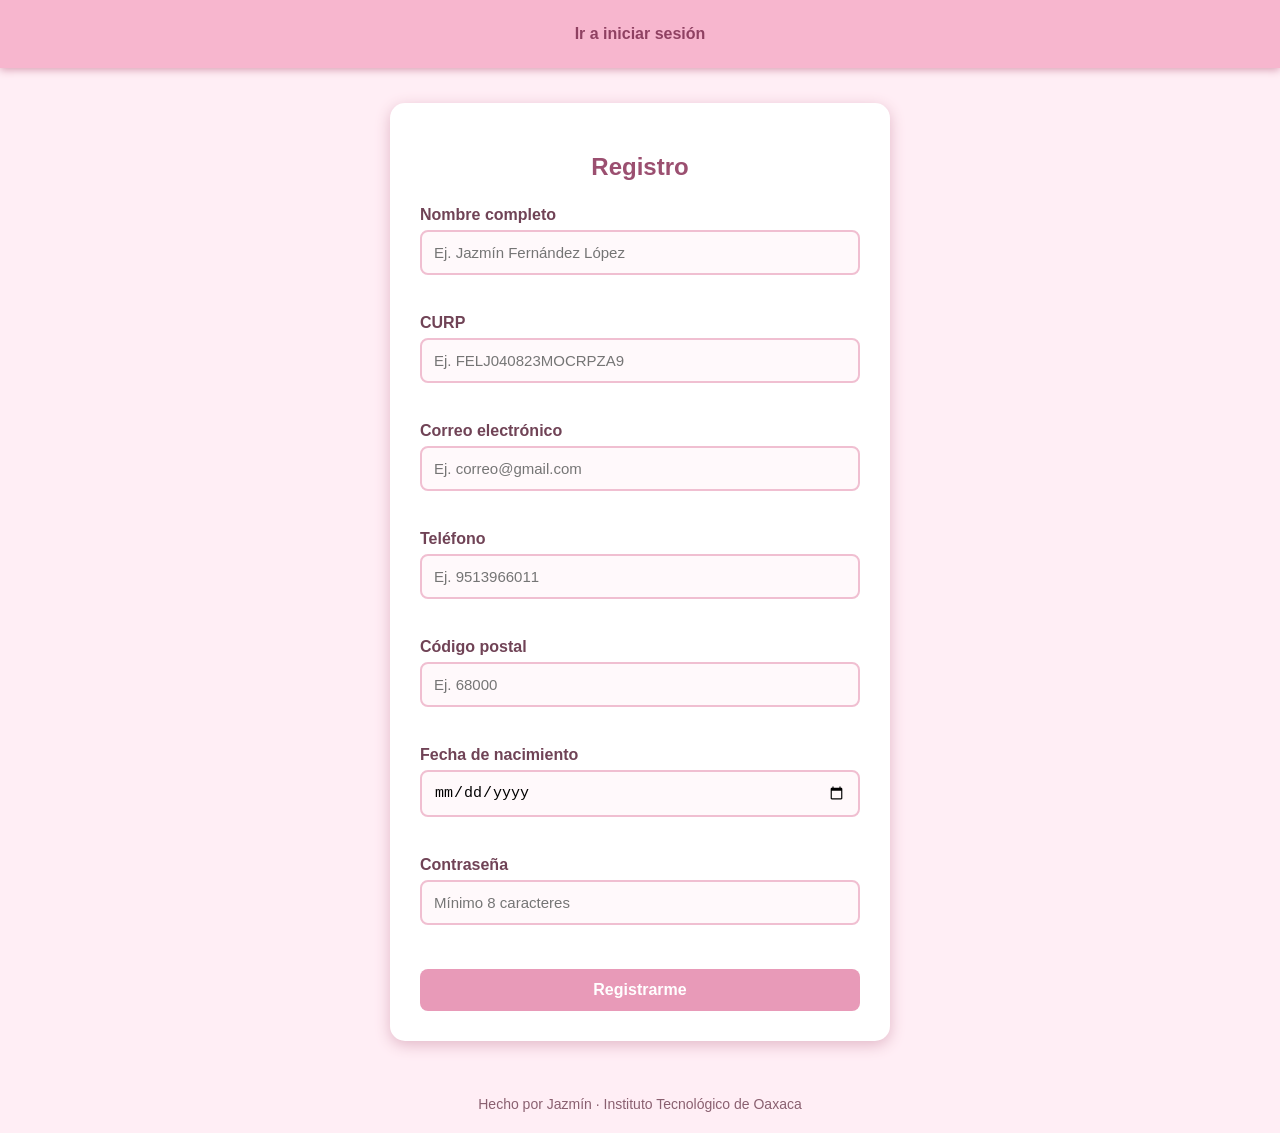
<file: index.html>
<!DOCTYPE html>
<html lang="es">
<head>
    <meta charset="UTF-8">
    <meta name="viewport" content="width=device-width, initial-scale=1.0">
    <title>Registro</title>
    <link rel="stylesheet" href="css/styles.css">
</head>
<body>
<header>
    <nav>
        <a href="login.html">Ir a iniciar sesión</a>
    </nav>
</header>
<div class="caja">
    <h2>Registro</h2>
    <form id="formularioRegistro">

        <label for="nombre">Nombre completo</label>
        <input type="text" id="nombre" placeholder="Ej. Jazmín Fernández López">
        <div class="error" id="errorNombre"></div>

        <label for="curp">CURP</label>
        <input type="text" id="curp" placeholder="Ej. FELJ040823MOCRPZA9">
        <div class="error" id="errorCurp"></div>

        <label for="correo">Correo electrónico</label>
        <input type="text" id="correo" placeholder="Ej. correo@gmail.com">
        <div class="error" id="errorCorreo"></div>

        <label for="telefono">Teléfono</label>
        <input type="text" id="telefono" placeholder="Ej. 9513966011">
        <div class="error" id="errorTelefono"></div>

        <label for="codigoPostal">Código postal</label>
        <input type="text" id="codigoPostal" placeholder="Ej. 68000">
        <div class="error" id="errorCP"></div>

        <label for="fechaNacimiento">Fecha de nacimiento</label>
        <input type="date" id="fechaNacimiento" max="">
        <div class="error" id="errorFecha"></div>

        <label for="password">Contraseña</label>
        <input type="password" id="password" placeholder="Mínimo 8 caracteres">
        <div class="error" id="errorPassword"></div>

        <button type="submit">Registrarme</button>

    </form>
</div>
<div class="fondo-modal" id="modal">
    <div class="modal">

        <h2>Datos registrados correctamente</h2>

        <p>Estos son tus datos:</p>
        <div class="datos-registrados" id="datosRegistrados"></div>
        <button type="button" id="irLogin">Ir a iniciar sesión</button>
        <button type="button" id="cerrar">Cerrar</button>
    </div>
</div>
<footer>
    Hecho por Jazmín · Instituto Tecnológico de Oaxaca
</footer>
<script src="js/utileria.js"></script>
<script src="js/Registro.js"></script>
</body>
</html>
</file>
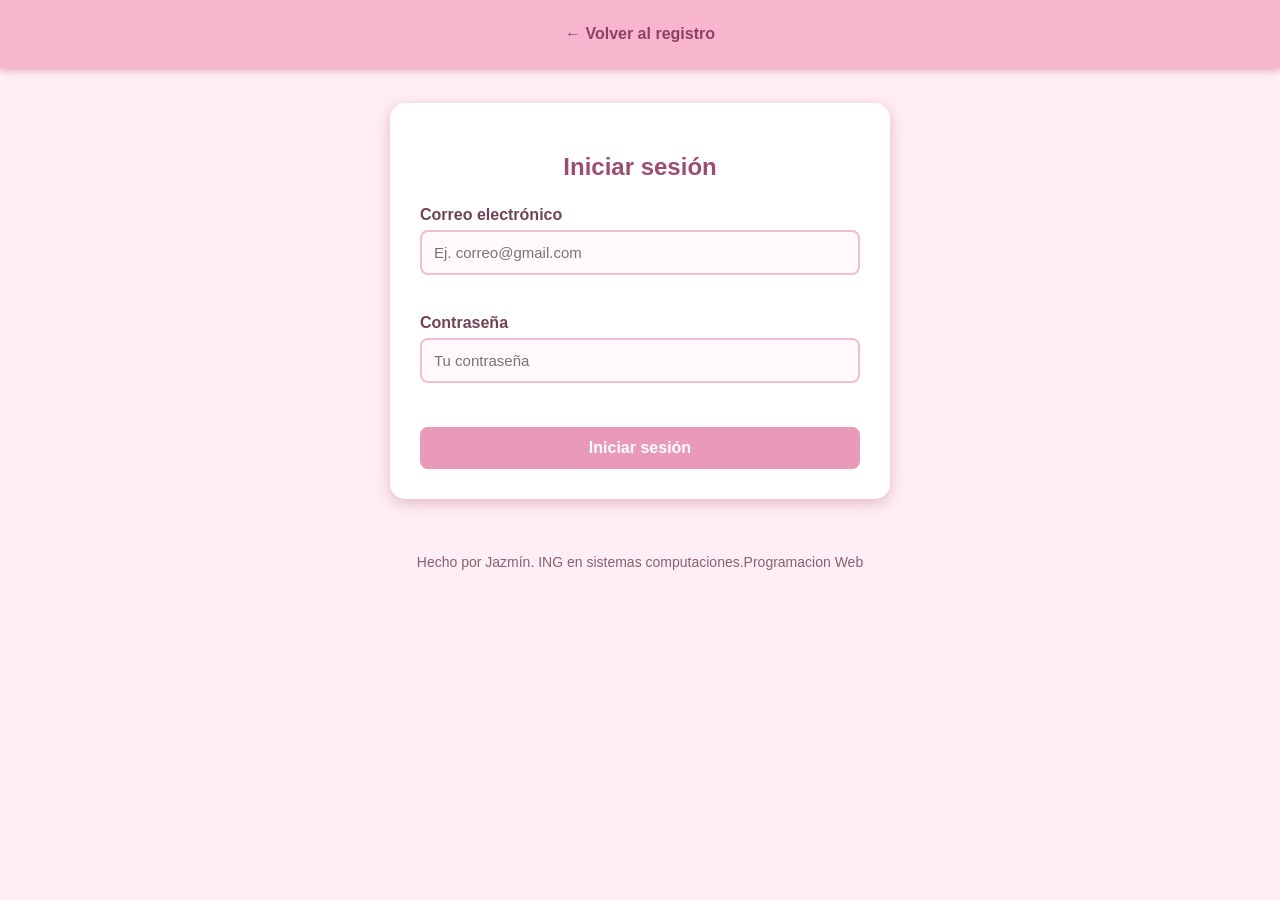
<file: login.html>
<!DOCTYPE html>
<html lang="es">
<head>
    <meta charset="UTF-8">
    <meta name="viewport" content="width=device-width, initial-scale=1.0">
    <title>Iniciar sesión</title>
    <link rel="stylesheet" href="css/styles.css">
</head>
<body>
<header>
    <nav>
        <a href="index.html">← Volver al registro</a>
    </nav>
</header>

<div class="caja">
    <h2>Iniciar sesión</h2>
    <form id="formulario">
        <label for="correo">Correo electrónico</label>
        <input type="text" id="correo" placeholder="Ej. correo@gmail.com">
        <div class="error" id="errorCorreo"></div>

        <label for="password">Contraseña</label>
        <input type="password" id="password" placeholder="Tu contraseña">
        <div class="error" id="errorPassword"></div>

        <button type="submit">Iniciar sesión</button>

    </form>
    <div class="resultado" id="resultado"></div>
</div>

<footer>
    Hecho por Jazmín. ING en sistemas computaciones.Programacion Web
</footer>
<script src="js/utileria.js"></script>
<script src="js/Login.js"></script>
</body>
</html>
</file>
<file: css/styles.css>
* {
    box-sizing: border-box;
}

body {
    margin: 0;
    font-family: Arial, sans-serif;
    background-color: #ffeef5;
    color: #5a3d48;
}

header {
    background-color: #f7b6ce;
    text-align: center;
    padding: 25px;
    box-shadow: 0 2px 8px #d9a0b5;
}

header h1 {
    margin: 0;
    color: #7a3e56;
}

nav a {
    color: #8f4162;
    text-decoration: none;
    font-weight: bold;
}

nav a:hover {
    text-decoration: underline;
}

.caja {
    width: 90%;
    max-width: 500px;
    margin: 35px auto;
    padding: 30px;
    background-color: white;
    border-radius: 15px;
    box-shadow: 0 4px 15px #e2b7c7;
}

.caja h2 {
    text-align: center;
    color: #9b4f70;
    margin-bottom: 25px;
}

label {
    display: block;
    margin-top: 15px;
    margin-bottom: 6px;
    font-weight: bold;
    color: #704356;
}

input,
select {
    width: 100%;
    padding: 12px;
    border: 2px solid #f0bfd1;
    border-radius: 8px;
    outline: none;
    font-size: 15px;
    background-color: #fff9fb;
}

input:focus,
select:focus {
    border-color: #df8faf;
    background-color: white;
}

.error {
    min-height: 20px;
    margin-top: 4px;
    color: #c94f70;
    font-size: 14px;
}

.resultado {
    margin-top: 15px;
    padding: 12px;
    text-align: center;
    background-color: #fce1eb;
    border-radius: 8px;
    color: #8c4560;
    font-weight: bold;
}
.resultado:empty {
    display: none;
}


.datos-registrados {
    margin-top: 15px;
    padding: 15px;
    background-color: #fff5f8;
    border-radius: 10px;
    text-align: left;
    border: 1px solid #f0bfd1;
}

.datos-registrados p {
    margin: 8px 0;
    font-size: 14px;
    color: #684553;
}

button {
    width: 100%;
    margin-top: 20px;
    padding: 12px;
    border: none;
    border-radius: 8px;
    background-color: #e89ab8;
    color: white;
    font-size: 16px;
    font-weight: bold;
    cursor: pointer;
}

button:hover {
    background-color: #d982a4;
}

.fondo-modal {
    display: none;
    position: fixed;
    top: 0;
    left: 0;
    width: 100%;
    height: 100%;
    background-color: #00000066;
    justify-content: center;
    align-items: center;
    overflow-y: auto;
    padding: 20px;
}

.fondo-modal.mostrar {
    display: flex;
}

.modal {
    width: 90%;
    max-width: 450px;
    padding: 30px;
    text-align: center;
    background-color: white;
    border-radius: 15px;
    box-shadow: 0 5px 20px #b98599;
}

.modal h2 {
    color: #9b4f70;
}

footer {
    text-align: center;
    padding: 20px;
    margin-top: 30px;
    color: #8a6070;
    font-size: 14px;
}
</file>
